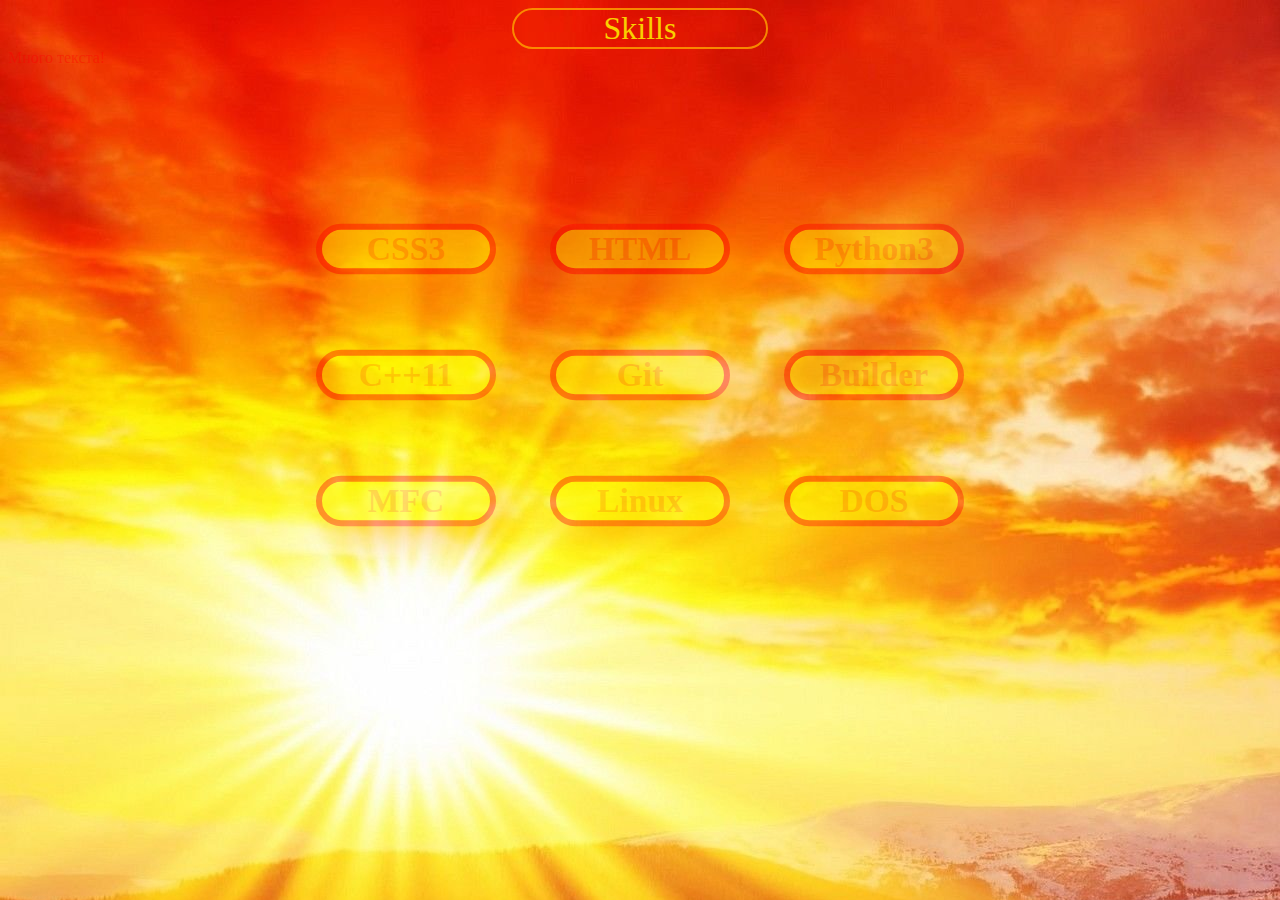
<file: helloworld.html>
<!DOCTYPE html>
<html lang="en">
<head>
    <style>
        .main div
        {
        float:left;
        clear:none;
        }

    </style>
    <meta charset="UTF-8">
    <title>Skills!</title>
    <link href="/static/styles.css" rel="stylesheet" type="text/css">
</head>
<body>
<div id="center">Skills</div>
<!--Привет <a href ="http://google.com"> Мир!</a> <br>-->
<!--Привет <a id="link" href ="http://google.com"> Мир!</a><br>-->
<!--Привет <a id="testlink" href ="http://google.com"> Мир!</a>-->
<!--<div>Это новый чудесный див!</div>-->

<!--<div>-->
<!--    <a href="#" class="human">Human!</a> <br>-->
<!--    <a href="#" class="animal lion">Lion!</a><br>-->
<!--    <a href="#" class="animal monkey">Monkey!</a><br>-->
<!--</div>-->

<!--<div class="message "> Просто текст! </div>-->
<!--<div class="message success "> Success: Все файлы были успешно удалены! </div>-->
<!--<div class="message failed ">Error: Все файлы не были удалены! </div>-->
<!--<div class="message warning ">Warning: Нет больше всех файлов! </div>-->
<div>Много текста!</div>
<br>
<!--<div class = "main">-->
<!--    <div id="skills">CSS3</div>-->
<!--    <div id="skills">HTML</div>-->
<!--    <div id="skills">C++</div>-->
<!--    <div id="skills">Git</div>-->
<!--</div>-->

<div class="wrapper">
<table>
<!--    <caption>Skills</caption>-->
    <thead></thead>
    <tbody>
    <tr>
        <td><div id="skills"> <div id="left">CSS3</div>  </div></td>
        <td><div id="skills"> <div id="centerize">HTML</div></div></td>
        <td><div id="skills"><div id="right">Python3</div></div></td>
    </tr>

    <tr>
        <td><div id="skills"> <div id="left">C++11</div> </div></td>
        <td><div id="skills"> <div id="centerize">Git</div></div></td>
        <td><div id="skills"> <div id="right">Builder</div></div></td>
    </tr>
    <tr>
        <td><div id="skills"> <div id="left">MFC</div></div></td>
        <td><div id="skills"><div id="centerize">Linux</div></div></td>
        <td><div id="skills"><div id="right">DOS</div></div></td>
    </tr>

    </tbody>
</table>

</div>

</body>

</html>
</file>
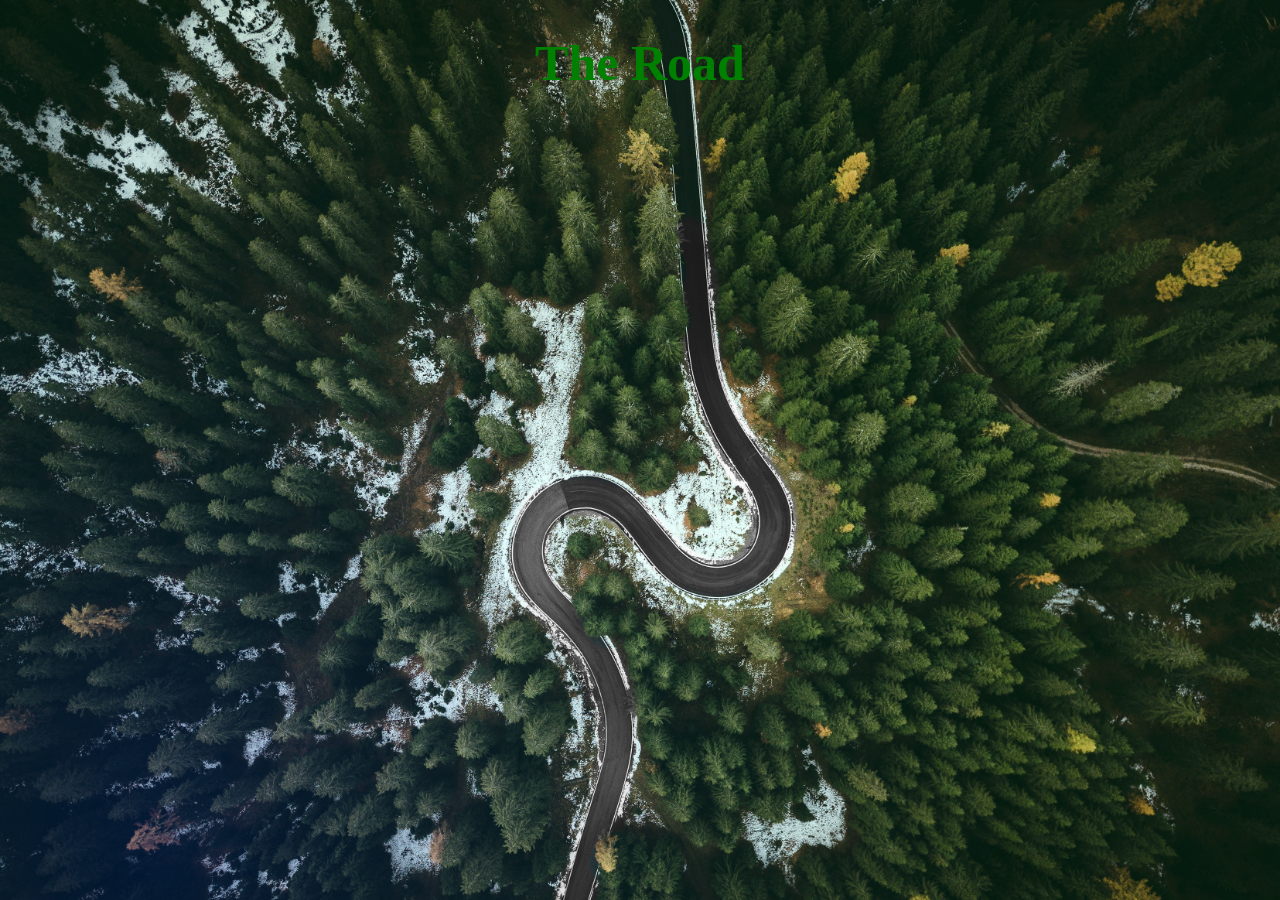
<file: road.html>
<!DOCTYPE html>
<html lang="en">
<head>
    <meta charset="UTF-8">
    <title>Дорога</title>

        	<style>
		body {
			background-image: url("./static/Road.jpg");
			background-repeat: no-repeat;
			background-size: cover;
		}
		h1 {color: green; font-size: 50px; text-align: center;}
		p {color: red; font-size: 20px;text-align: center;}
	</style>

</head>
<body>
	<h1 title="Дорожка">  The Road </h1>
</body>
</html>
</file>
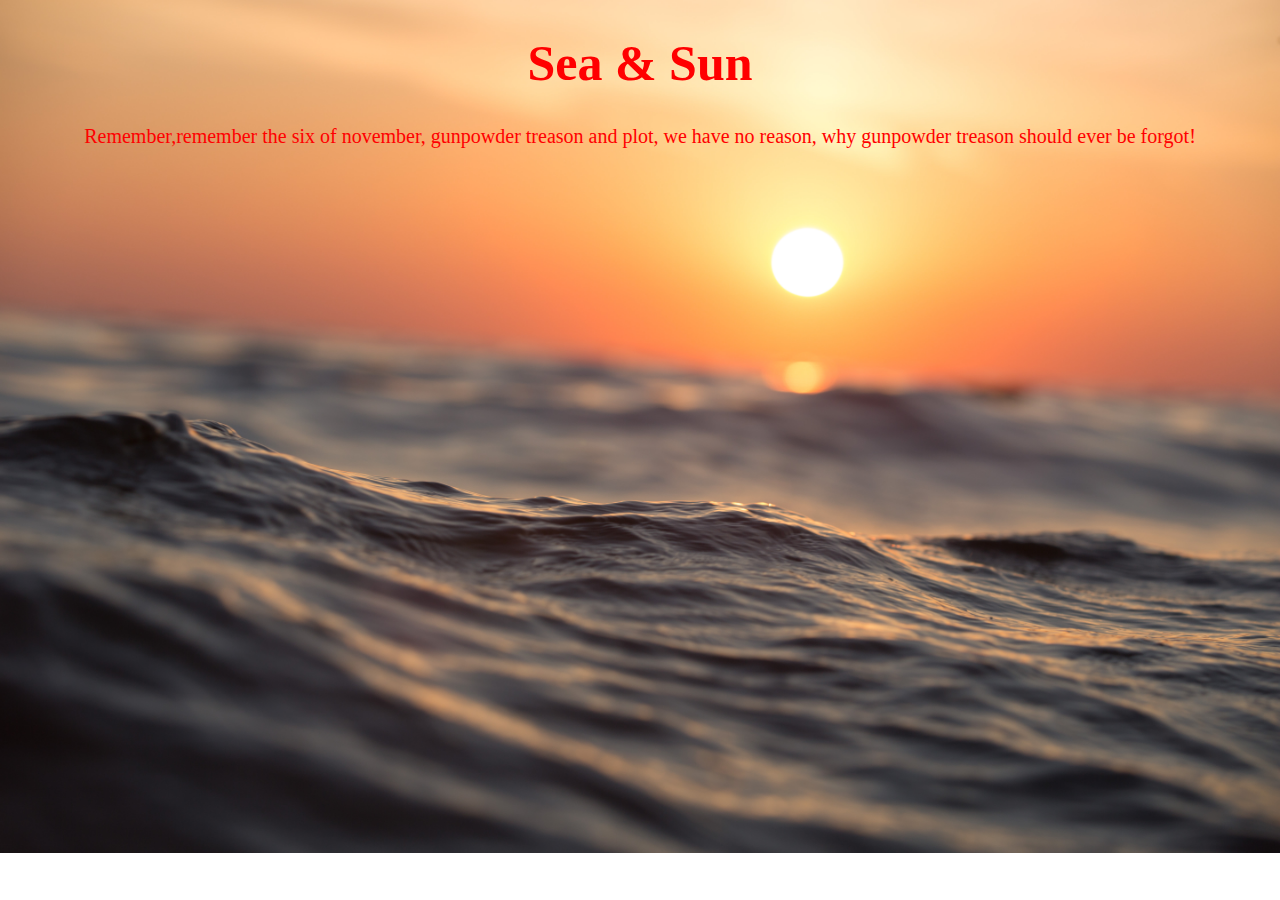
<file: sea.html>
<!DOCTYPE html>
<html lang="en">
<head>
    <meta charset="UTF-8">
    <title>Чистое море</title>

    	<style>
		body {
			background-image: url("./static/SeaSunset.jpg");
			background-repeat: no-repeat;
			background-size: cover;
		}

		h1 {color: red; font-size: 50px; text-align: center;}
		h2 {color: yellow; text-align: center;}
		p {color: red; font-size: 20px;text-align: center;}
		pre{color: yellow;font-size: 18px;}
		small{color:green}
		code{color:grey}
		ul{color:red}
		ol{color:green}
		label{color: red}
		details{color:yellow}


	</style>

</head>
<body>
	<h1 title="Морюшко">  Sea & Sun </h1>
    <p>Remember,remember the six of november, gunpowder treason and plot, we have no reason, why gunpowder treason should ever be forgot!</p>
</body>
</html>
</file>
<file: static/styles.css>
a{
color: red;
font-size: 30px;
}

div{
color: rgba(255,0,0,0.4);
}

#link{
color : lime;
}

#testlink
{
font-size:20px;
color:purple;
}

.human{
color:#4c8bf5
}

.animal{
color:#ffce45
}

.lion
{
color:#ffcedd
}

.monkey
{
color:#111111
}

.message
{
color:#747474;
background-color: #e4e4e4;
border: 2px solid #323232;
font-size: 20px;
margin: 10px;
padding: 15px;
}

.success
{
background-color: #19A15F;
color:#FFFFFFFF;
}

.failed
{
background-color: red;
color:#FFFFFFFF;
}

.warning
{
background-color: yellow;
color:black;
}

.message:hover
{
border:10px solid #323232
}

#center
{
width:20%;
margin-left: auto;
margin-right: auto;
/*position: relative;*/
/*display:flex;
justify-content:center;*/

/*margin:10px 0px 0px  500px;*/
text-align: center;
color: yellow;
font-size:32px;
border: 2px solid orange;
border-radius:100px;
opacity: 0.8;
}



body
{
background-image: url("Sun.jpg") /*no-repeat center center fixed*/;
background-repeat: no-repeat;
/*background-size: cover;*/
}

#skills
{

font-size: 28px;
font-weight:800;
opacity: 0.4; /* прозрачность*/
width: 150px;
/*height: 500px;*/
text-align: center;
/*display: none/block;*/
/*padding:10px;*/
margin:40px;
}

#left
{
border-radius: 100px;
background-color:yellow;
color:orange;
border: 5px solid red;
box-shadow: 13px 13px 27px orange;/*настройки тени, вправо, вниз, размытие */
transform: rotate(0deg) scale(1.2);
transition: 2.0s all;
}

#left:hover
{
transform: rotate(-3600deg) scale(1.5);
}

#centerize
{
border-radius: 100px;
background-color:yellow;
color:orange;
border: 5px solid red;
box-shadow: 13px 13px 27px orange;/*настройки тени, вправо, вниз, размытие */
transform: rotate(0deg) scale(1.2);
transition: 0.5s all;
}

#centerize:hover
{
transform: scale(3.0);
}

#right
{
border-radius: 100px;
background-color:yellow;
color:orange;
border: 5px solid red;
box-shadow: 13px 13px 27px orange;/*настройки тени, вправо, вниз, размытие */
transform: rotate(0deg) scale(1.2);
transition: 2.0s all;
}

#right:hover
{
    transform: rotate(3600deg) scale(1.2);
}


#skills:hover
{
/*transform: rotate(-360deg) scale(0.5);
opacity:0.9;
background-color: red;*/
}

table
{
margin-left:auto;
margin-right:auto;
}

.wrapper
{
margin: 100px 0 0 0;
/*display:table-cell;*/
/*vertical-align:center;*/
}
</file>
